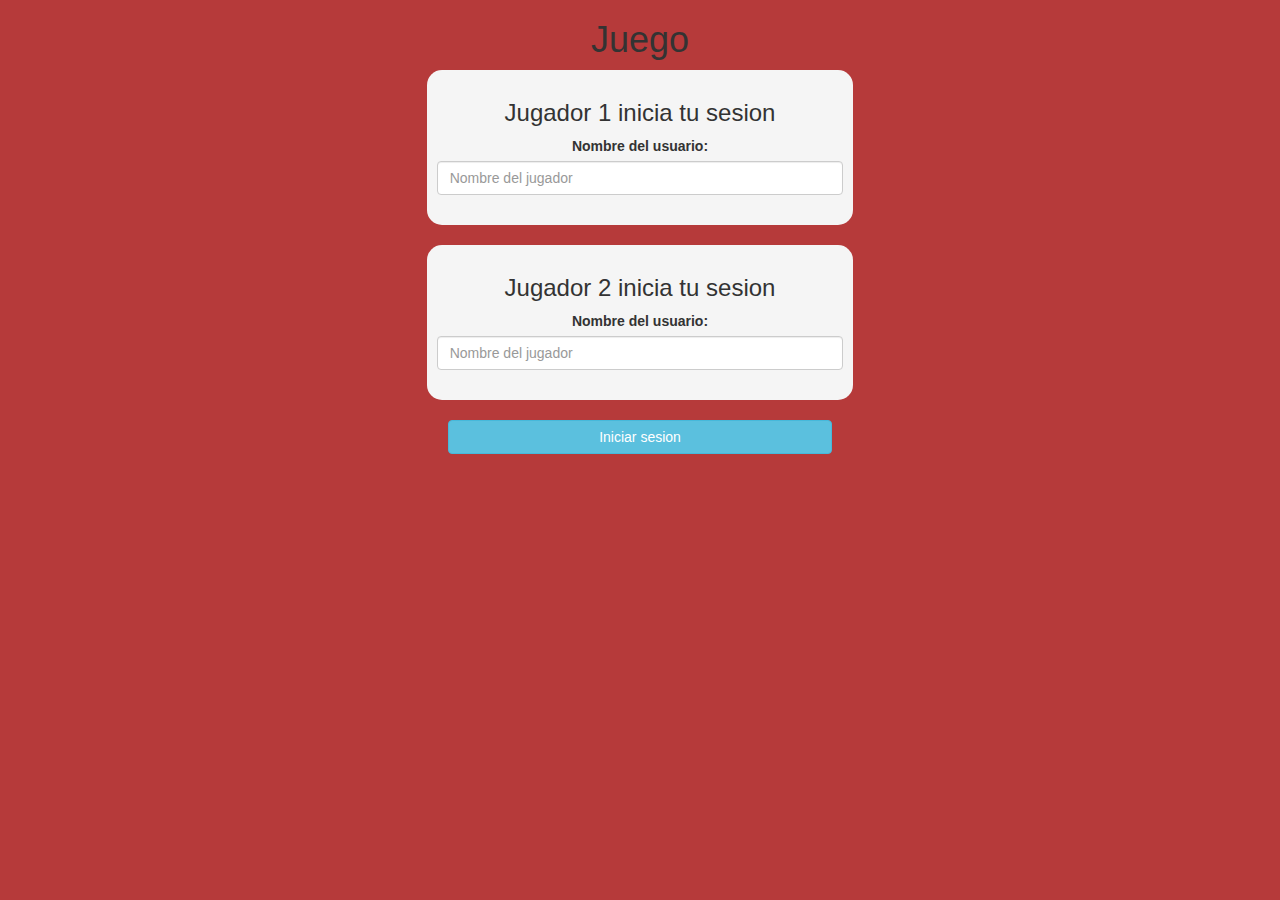
<file: index.html>
<!DOCTYPE html>
<html>
<head>
	<title>Adivina la palabra</title>

<meta name="viewport" content="width=device-width, initial-scale=1">
<link rel="stylesheet" href="https://maxcdn.bootstrapcdn.com/bootstrap/3.4.0/css/bootstrap.min.css">
<script src="https://ajax.googleapis.com/ajax/libs/jquery/3.4.1/jquery.min.js"></script>
<script src="https://maxcdn.bootstrapcdn.com/bootstrap/3.4.0/js/bootstrap.min.js"></script>

<link rel="stylesheet" type="text/css" href="game.css">

<script src="game_login.js"></script>
</head>
<body>
<center>
	<h1>Juego</h1>
	<div class="col-lg-4 col-sm-8 col-xm-11 login_div1">
		<h3>Jugador 1 inicia tu sesion</h3>
		<label>Nombre del usuario: </label>
		<input type="text"id="Nombre_de_jugador_1"class="form-control"placeholder="Nombre del jugador">
<br>
	</div>
	<br>
	<div class="col-lg-4 col-sm-8 col-xm-11 login_div2">
		<h3>Jugador 2 inicia tu sesion</h3>
		<label>Nombre del usuario: </label>
		<input type="text"id="Nombre_de_jugador_2"class="form-control"placeholder="Nombre del jugador">
<br>
	</div>
	<br>
	<button style="width: 30%;"class="btn btn-info"onclick="addUser()">Iniciar sesion</button>
</center>

</body>
</html>
</file>
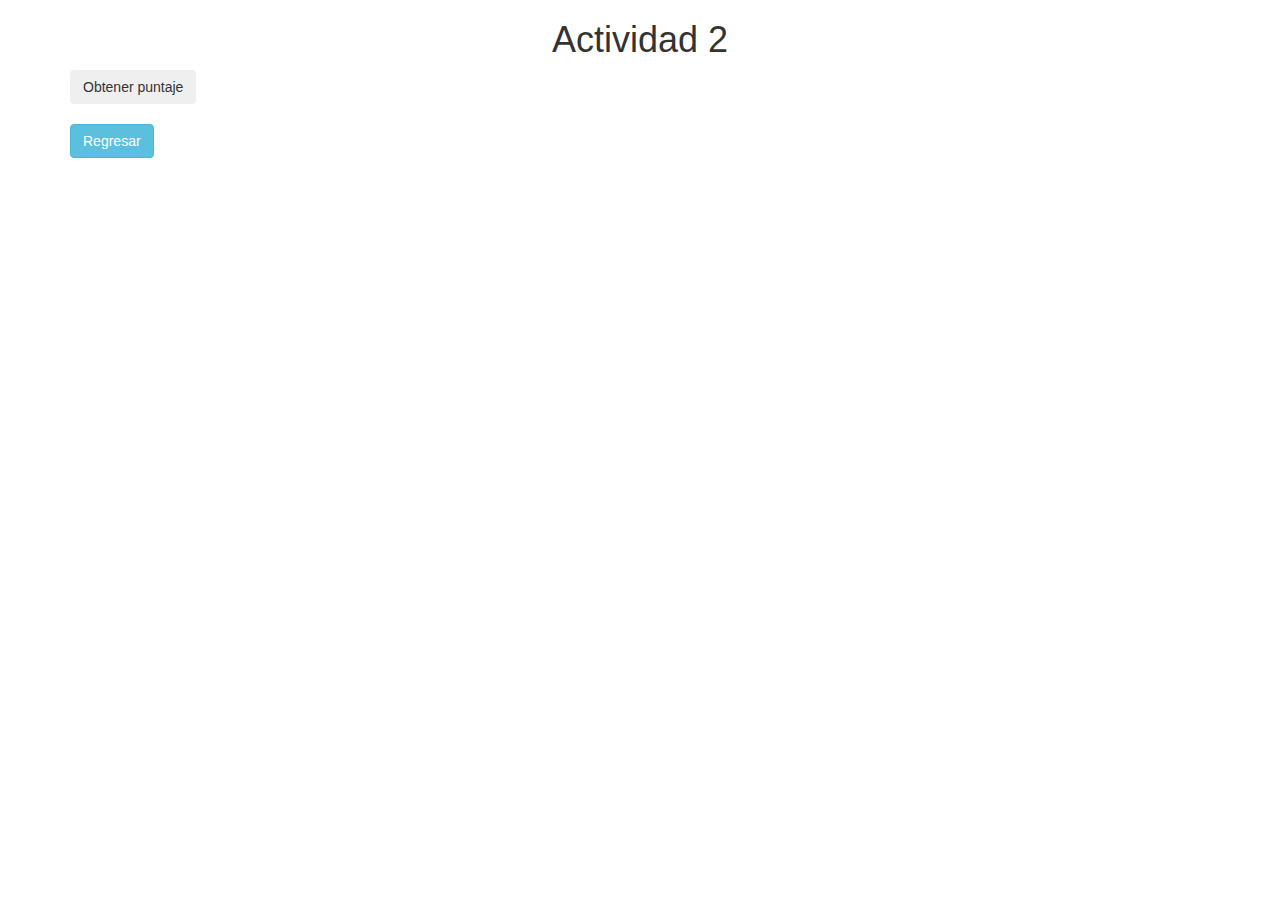
<file: activity2.html>
<!DOCTYPE html>
<html>
<head>
	<title>Actividad 2</title>
	
<meta name="viewport" content="width=device-width, initial-scale=1">
<link rel="stylesheet" href="https://maxcdn.bootstrapcdn.com/bootstrap/3.4.0/css/bootstrap.min.css">
<script src="https://ajax.googleapis.com/ajax/libs/jquery/3.4.1/jquery.min.js"></script>
<script src="https://maxcdn.bootstrapcdn.com/bootstrap/3.4.0/js/bootstrap.min.js"></script>
</head>
<body>

<div class="container">
	<h1 style="text-align: center;">Actividad 2</h1>
	<div id="update"></div>
	<button class="btn btn_success"onclick="ObtenerPuntos()">Obtener puntaje</button>
	<br>
	<br>
	<button class="btn btn-info"onclick="Regresar()">Regresar</button>
</div>

<script src="activity2.js"></script>
</body>
</html>
</file>
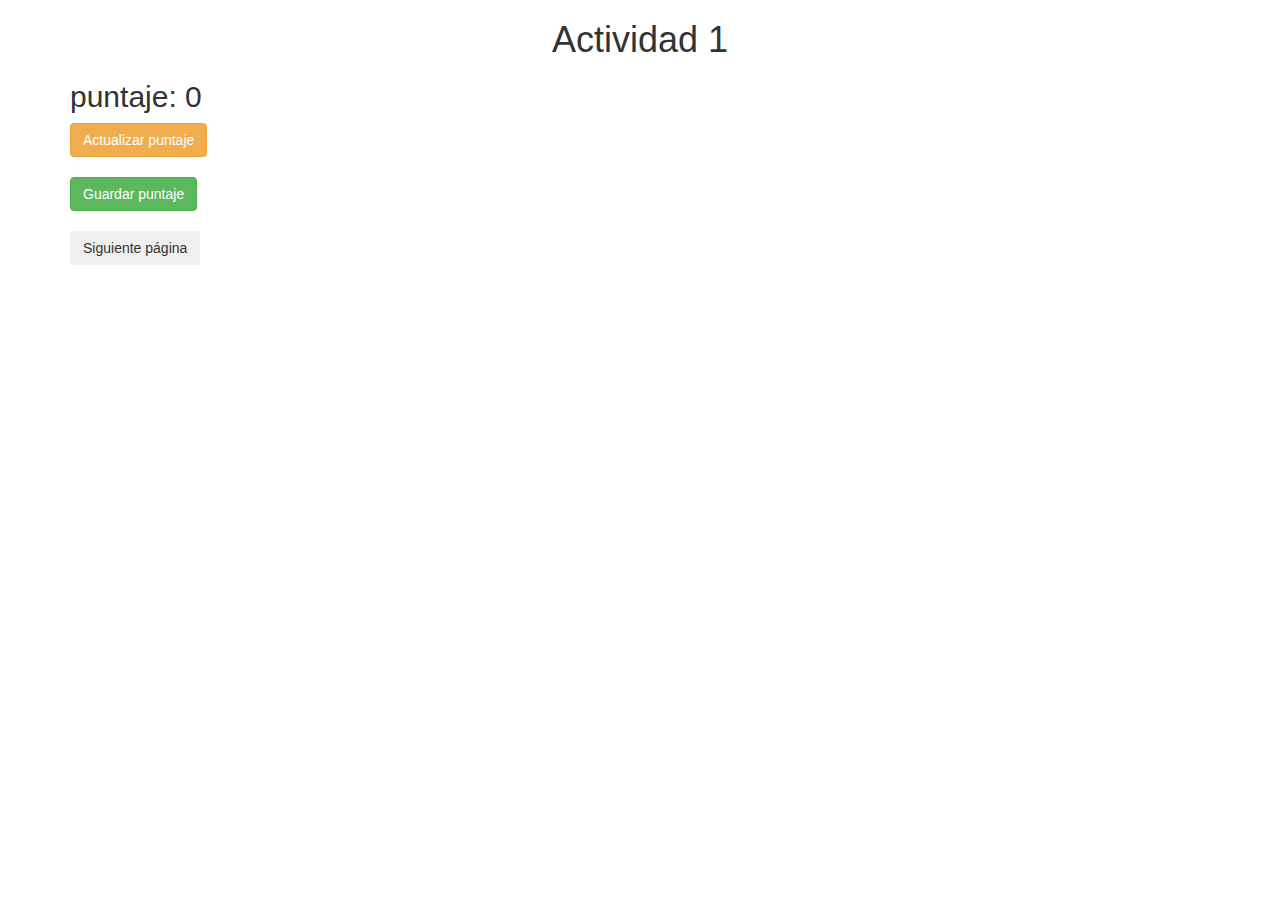
<file: activity_1.html>
<!DOCTYPE html>
<html>
<head>
	<title>Actividad 1</title>

<meta name="viewport" content="width=device-width, initial-scale=1">
<link rel="stylesheet" href="https://maxcdn.bootstrapcdn.com/bootstrap/3.4.0/css/bootstrap.min.css">
<script src="https://ajax.googleapis.com/ajax/libs/jquery/3.4.1/jquery.min.js"></script>
<script src="https://maxcdn.bootstrapcdn.com/bootstrap/3.4.0/js/bootstrap.min.js"></script>
</head>
<body>

	<div class="container">
		<h1 style="text-align: center;">Actividad 1</h1>
<h2 id="score">puntaje: 0</h2>
		<button class="btn btn-warning"onclick="update_score()">Actualizar puntaje</button>
		<br>
		<br>

		<button class="btn btn-success"onclick="save_score()">Guardar puntaje</button>
		<br>
		<br>

		<button class="btn btn-dark"onclick="next_page()">Siguiente página</button>
	</div>
	
<script src="activity1.js"></script>
</body>
</html>
</file>
<file: game.css>
body
{
	background: rgb(182, 58, 58);
}

	.login_div1 , .login_div2
	{
		background: whitesmoke;
		padding: 10px;
		float: none;
		border-radius: 15px;
	}


#player1_name , #player2_name
{
	display: inline-block;
	margin-left: 20px;
}
#word
{
	width: 60%;
}
#word_display
{
	letter-spacing: 5px;
}
#output
{
background: white;
border-radius: 10px;
border-top: 10px solid #AA4465;
padding: 10px;
float: none;
text-align: left;
}
</file>
